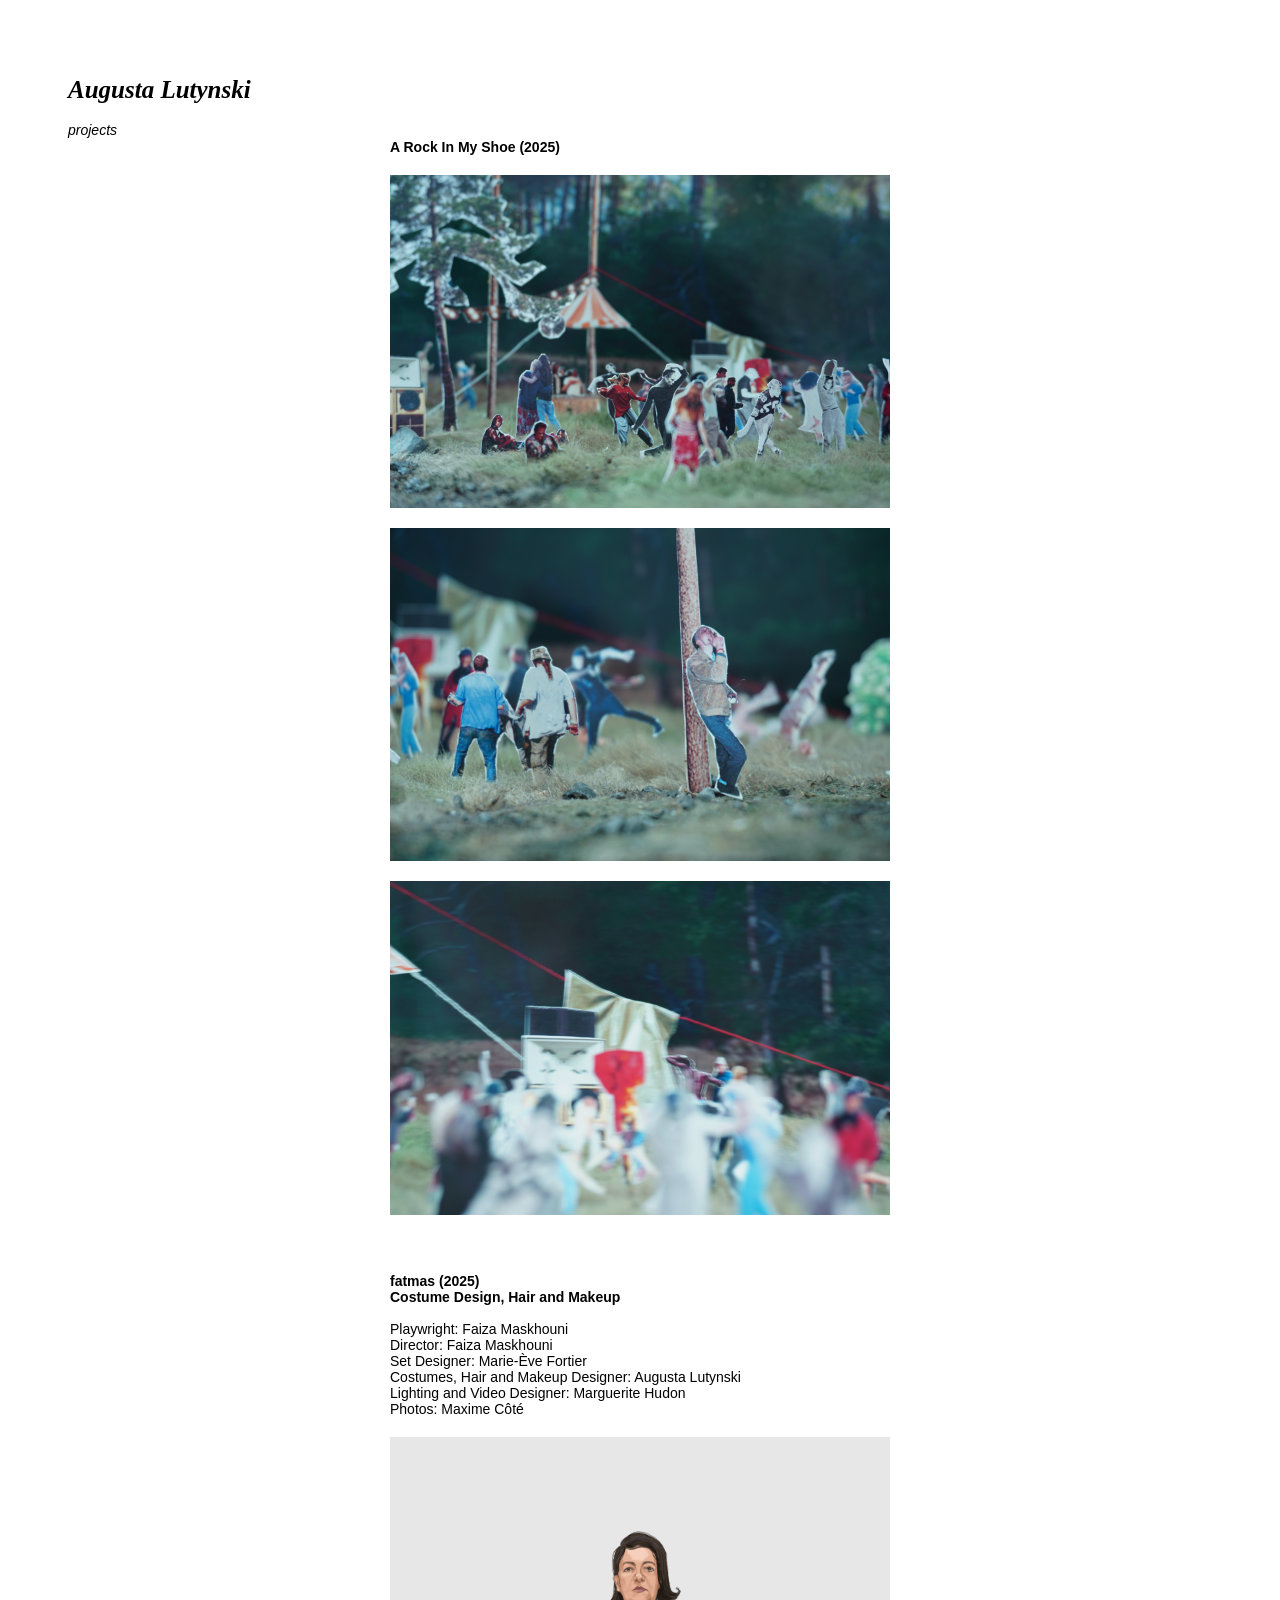
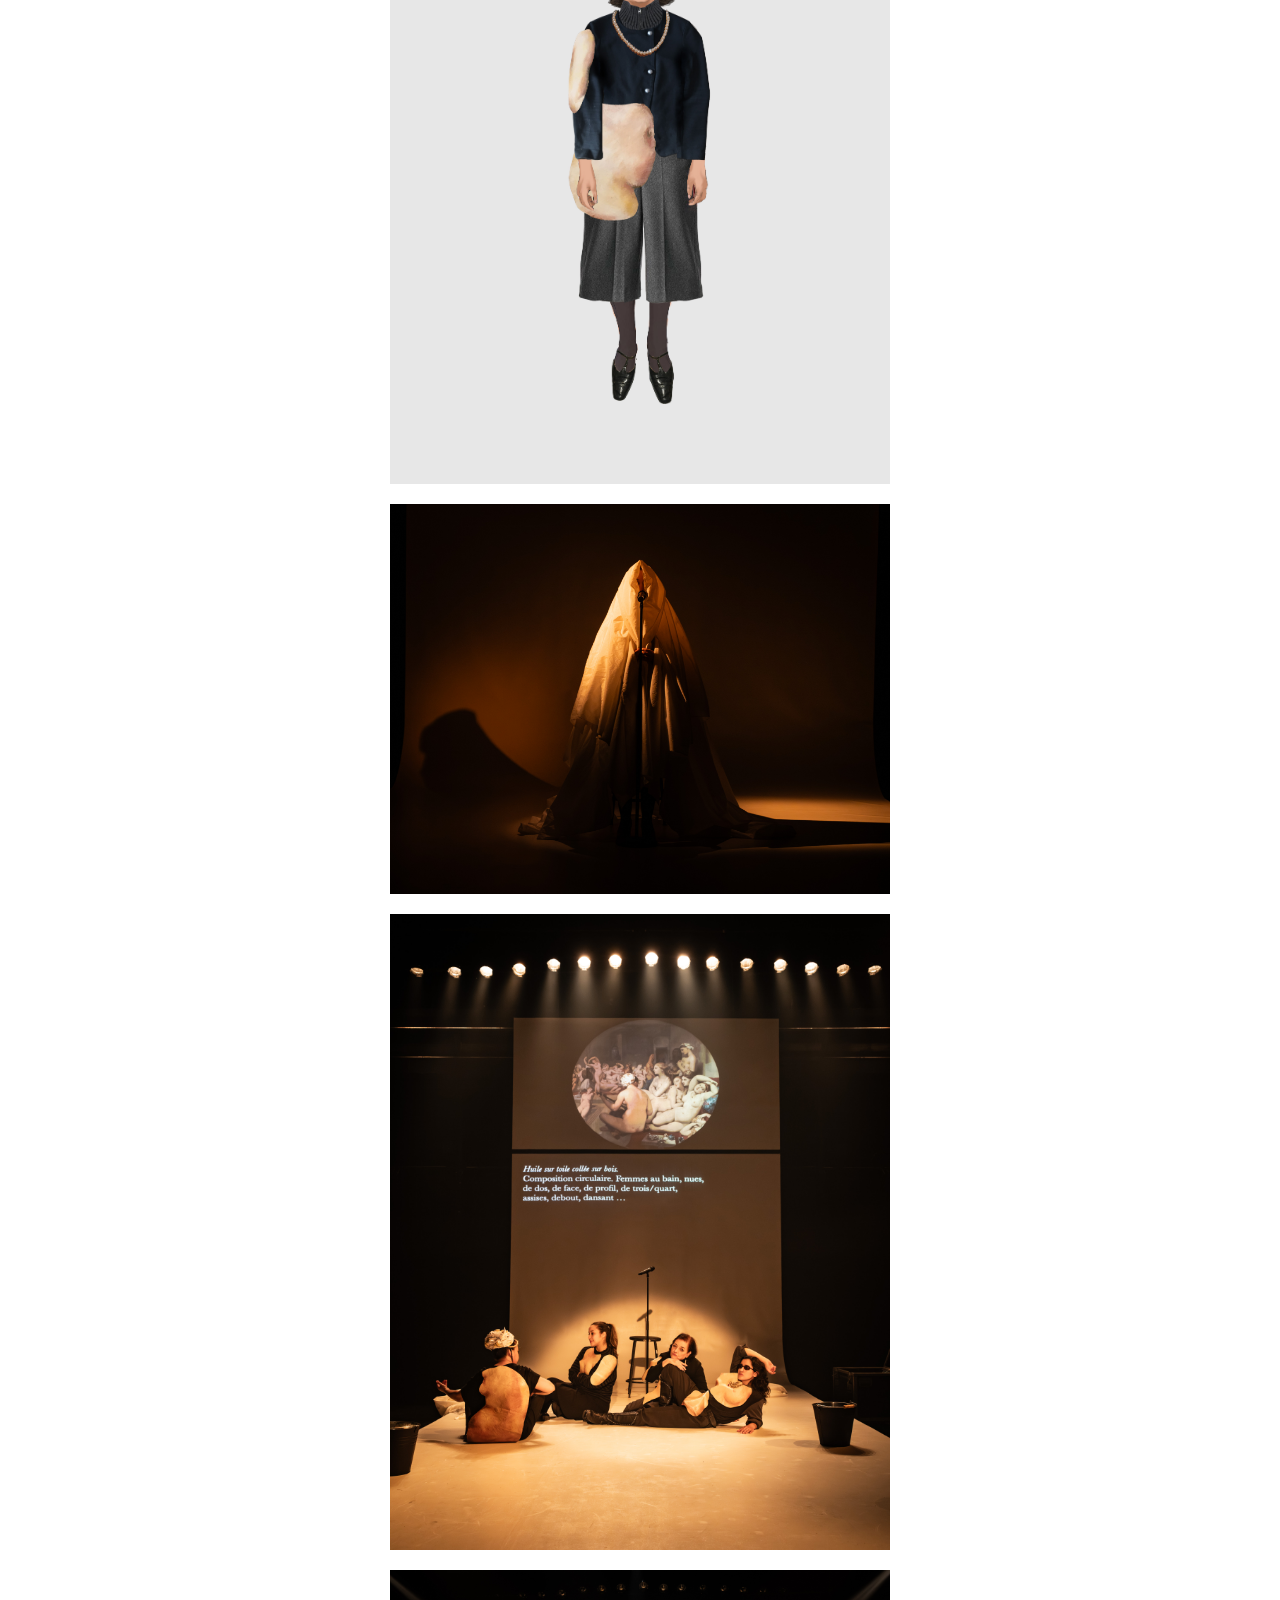
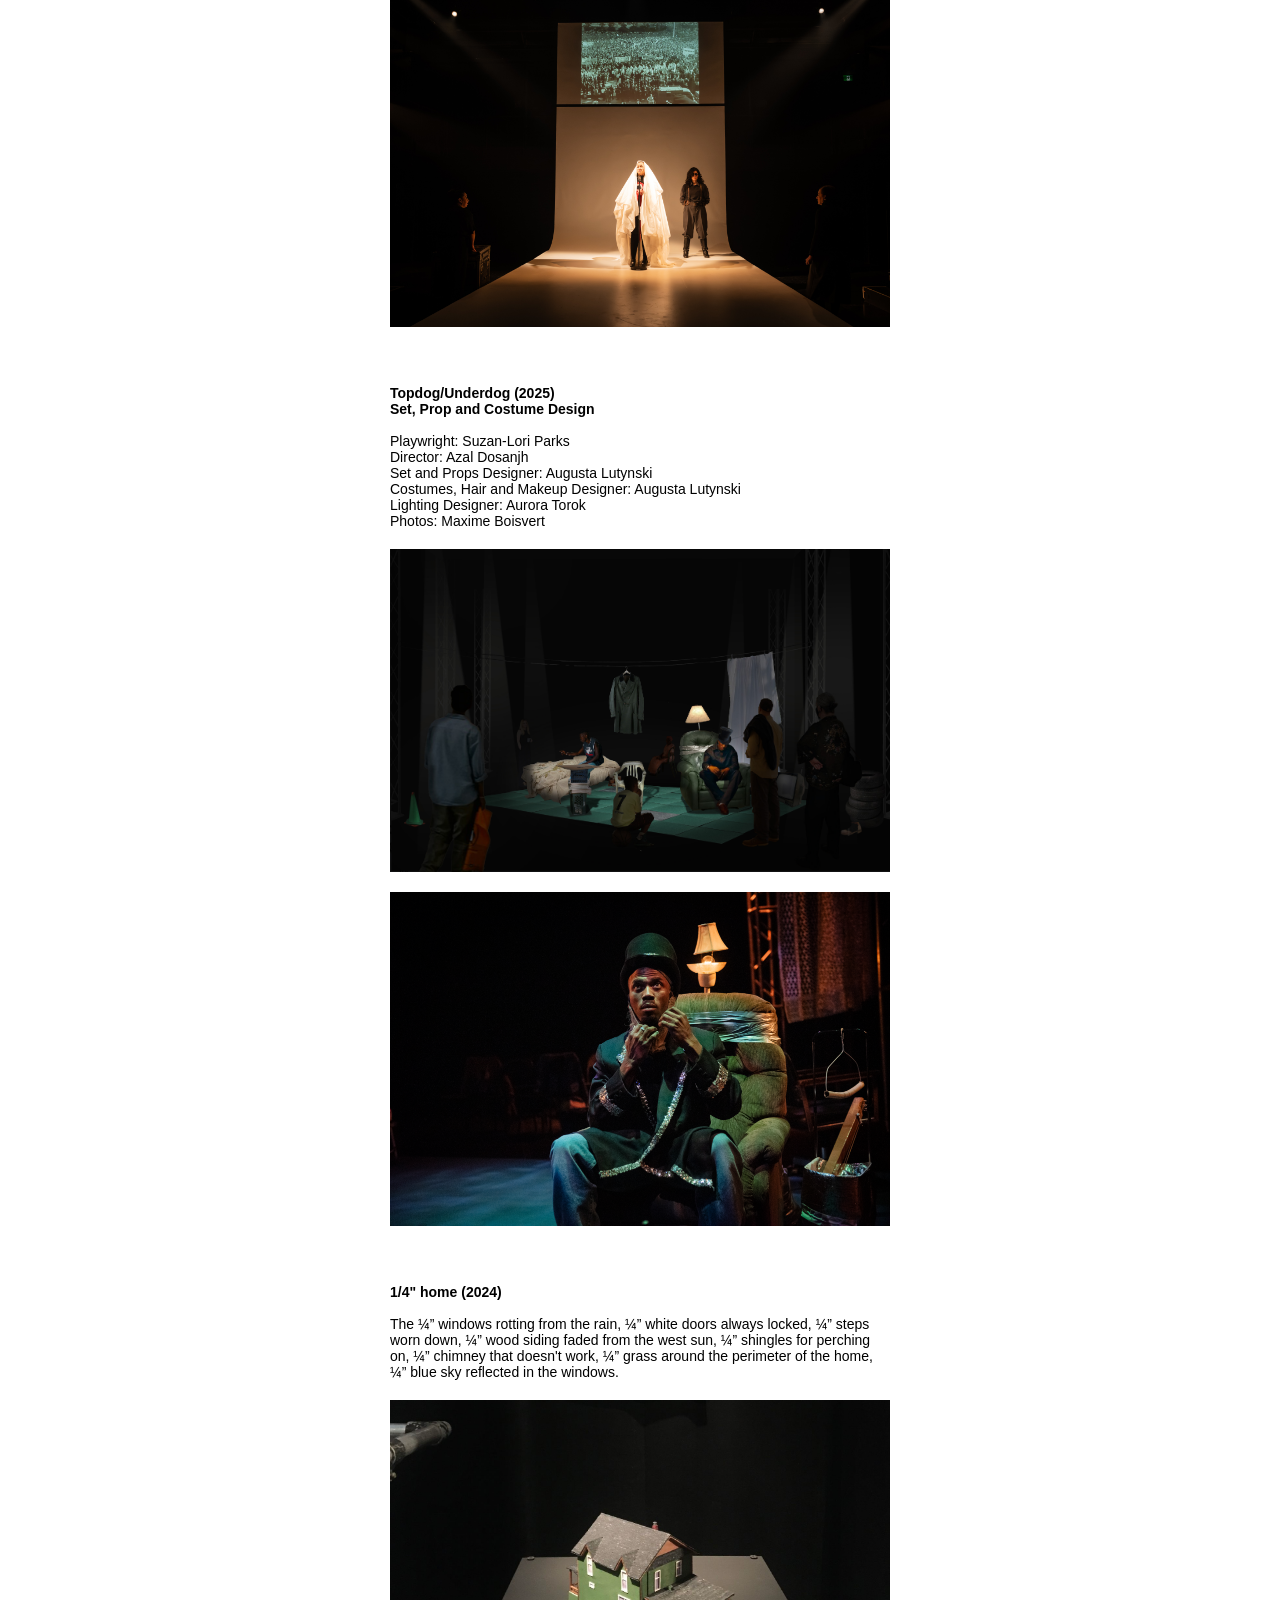
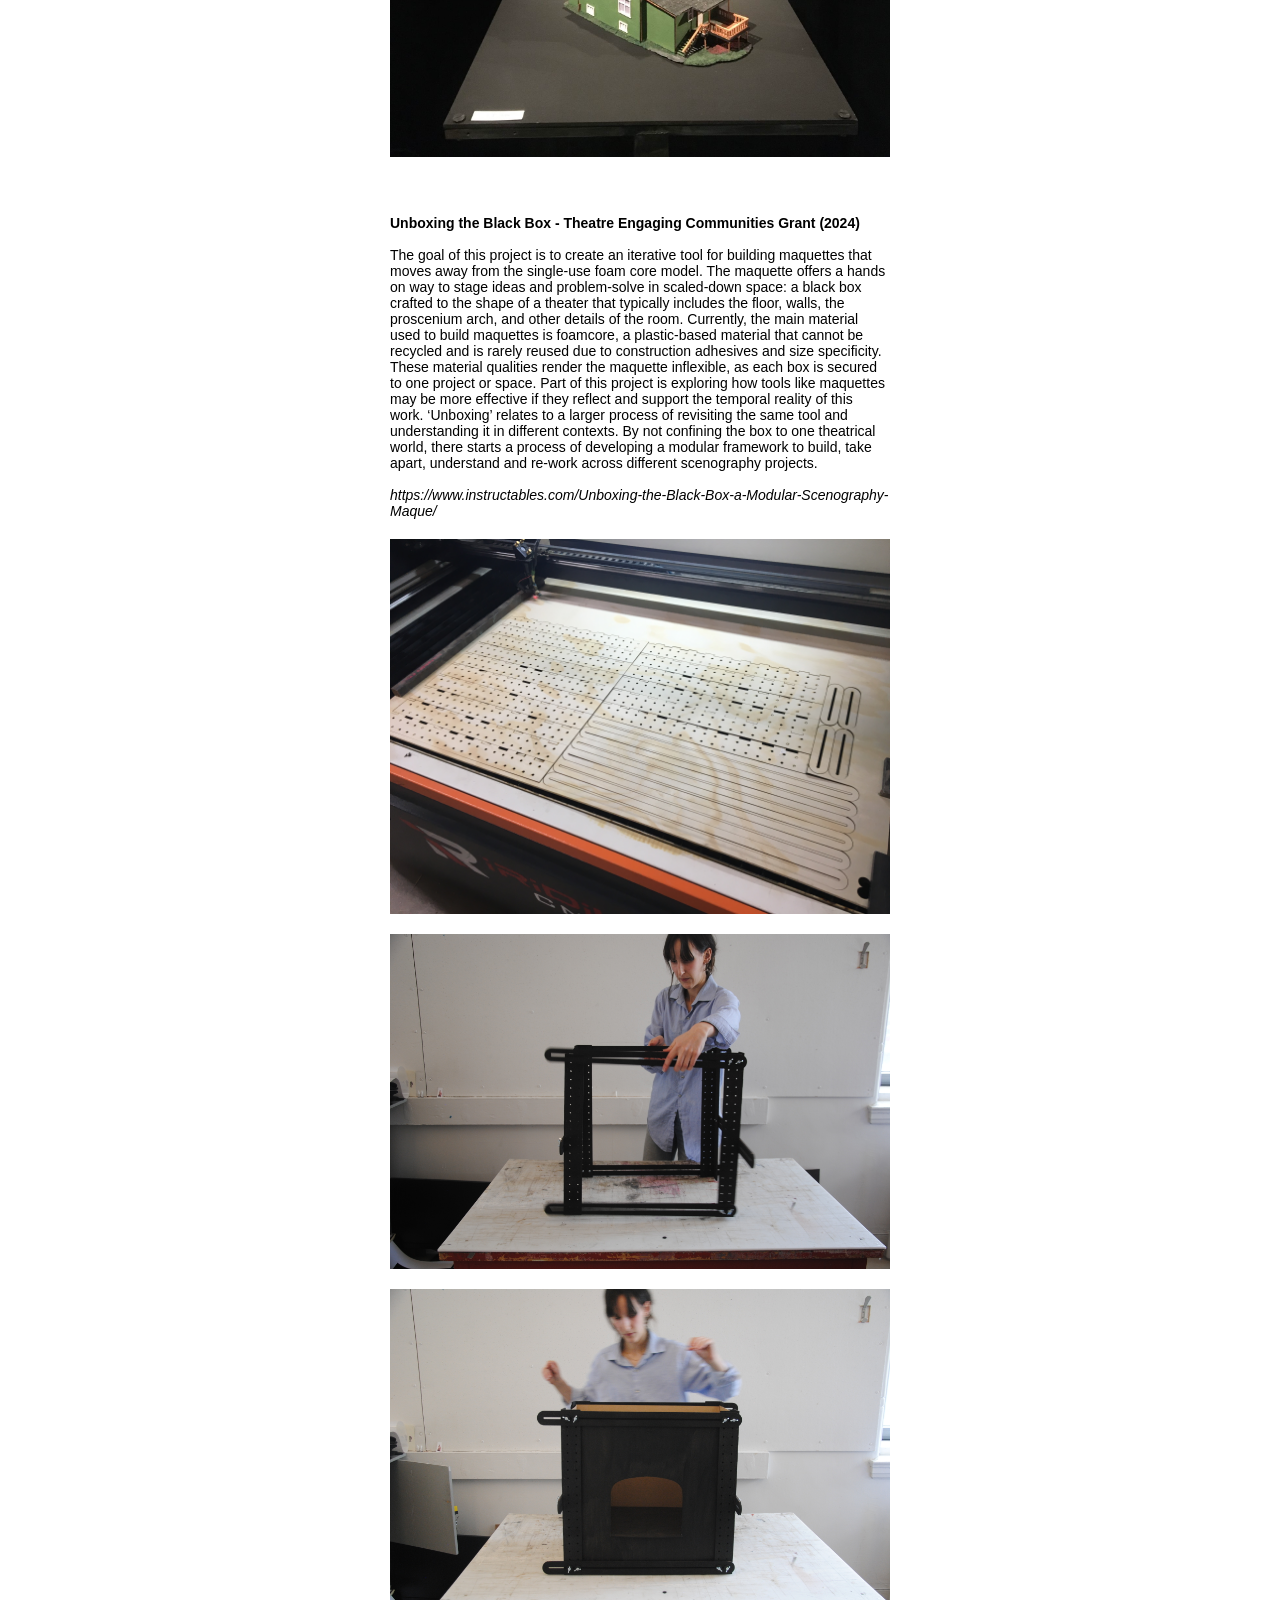
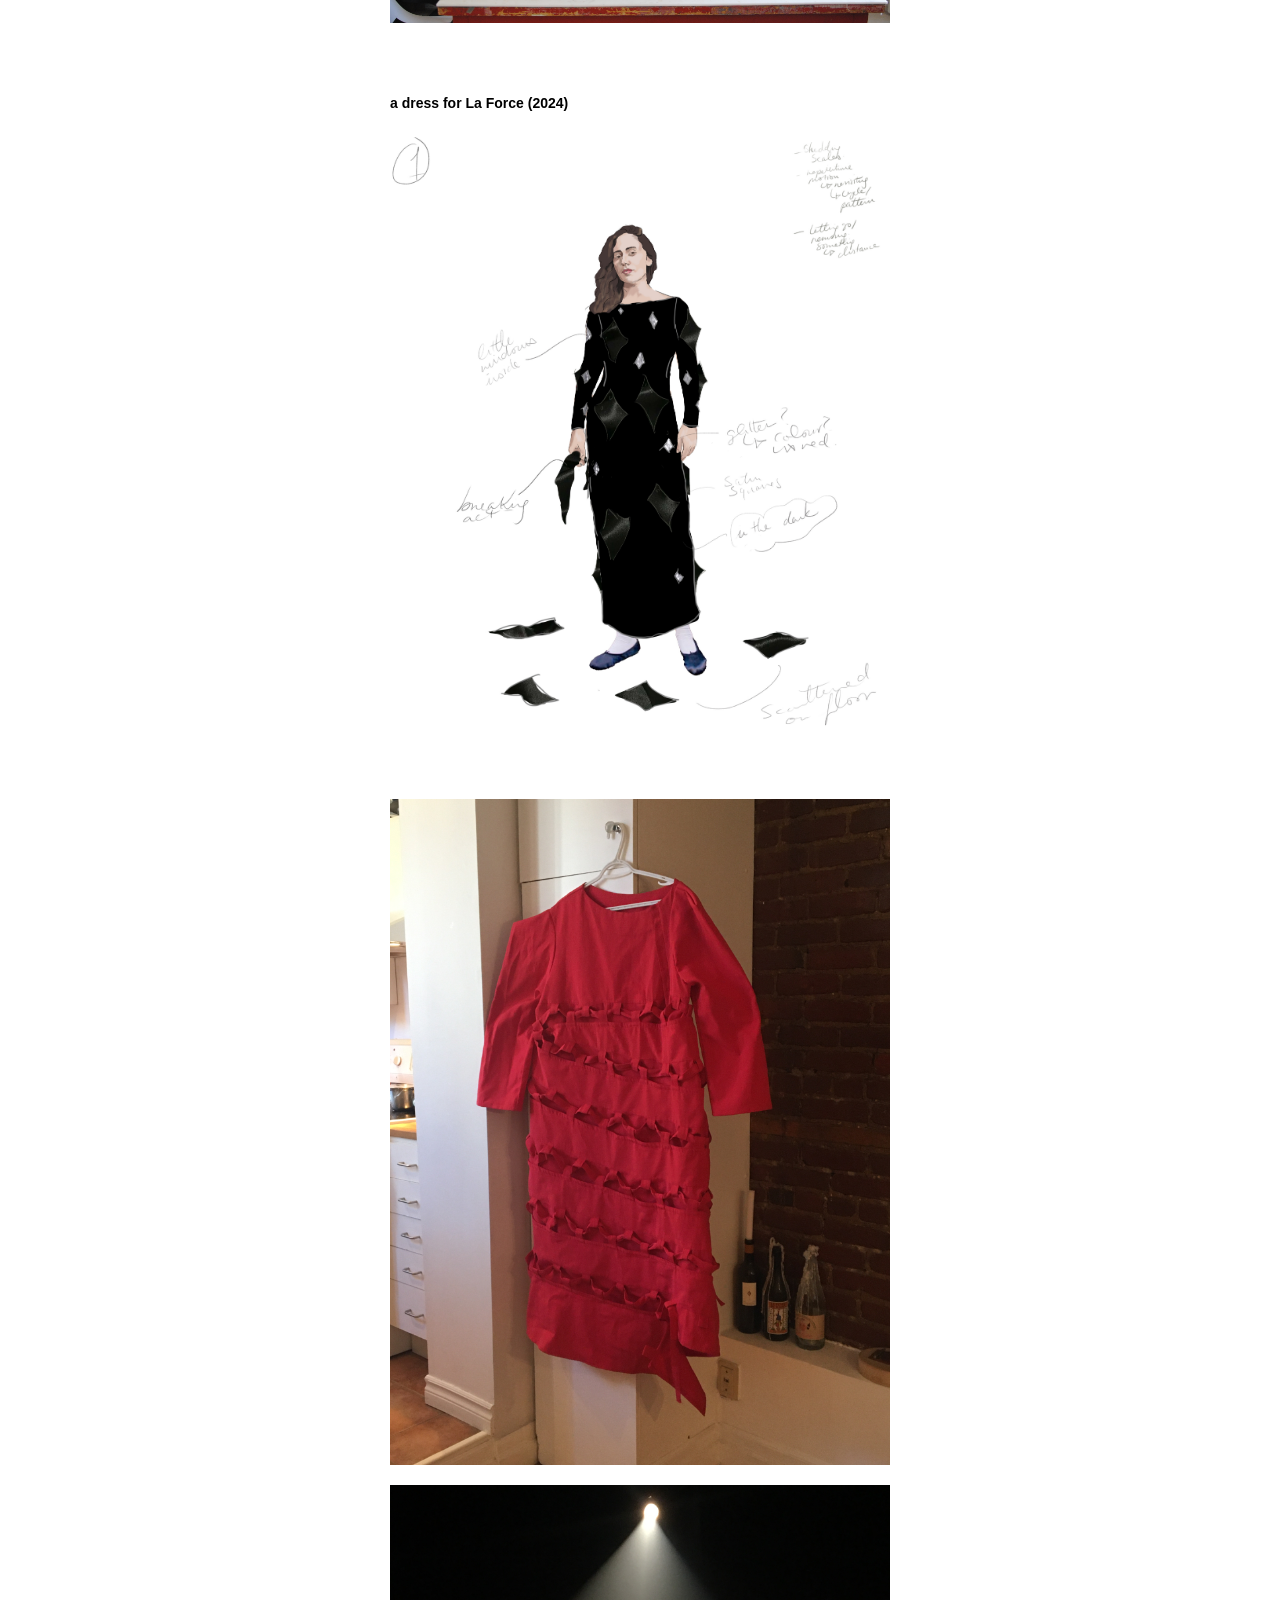
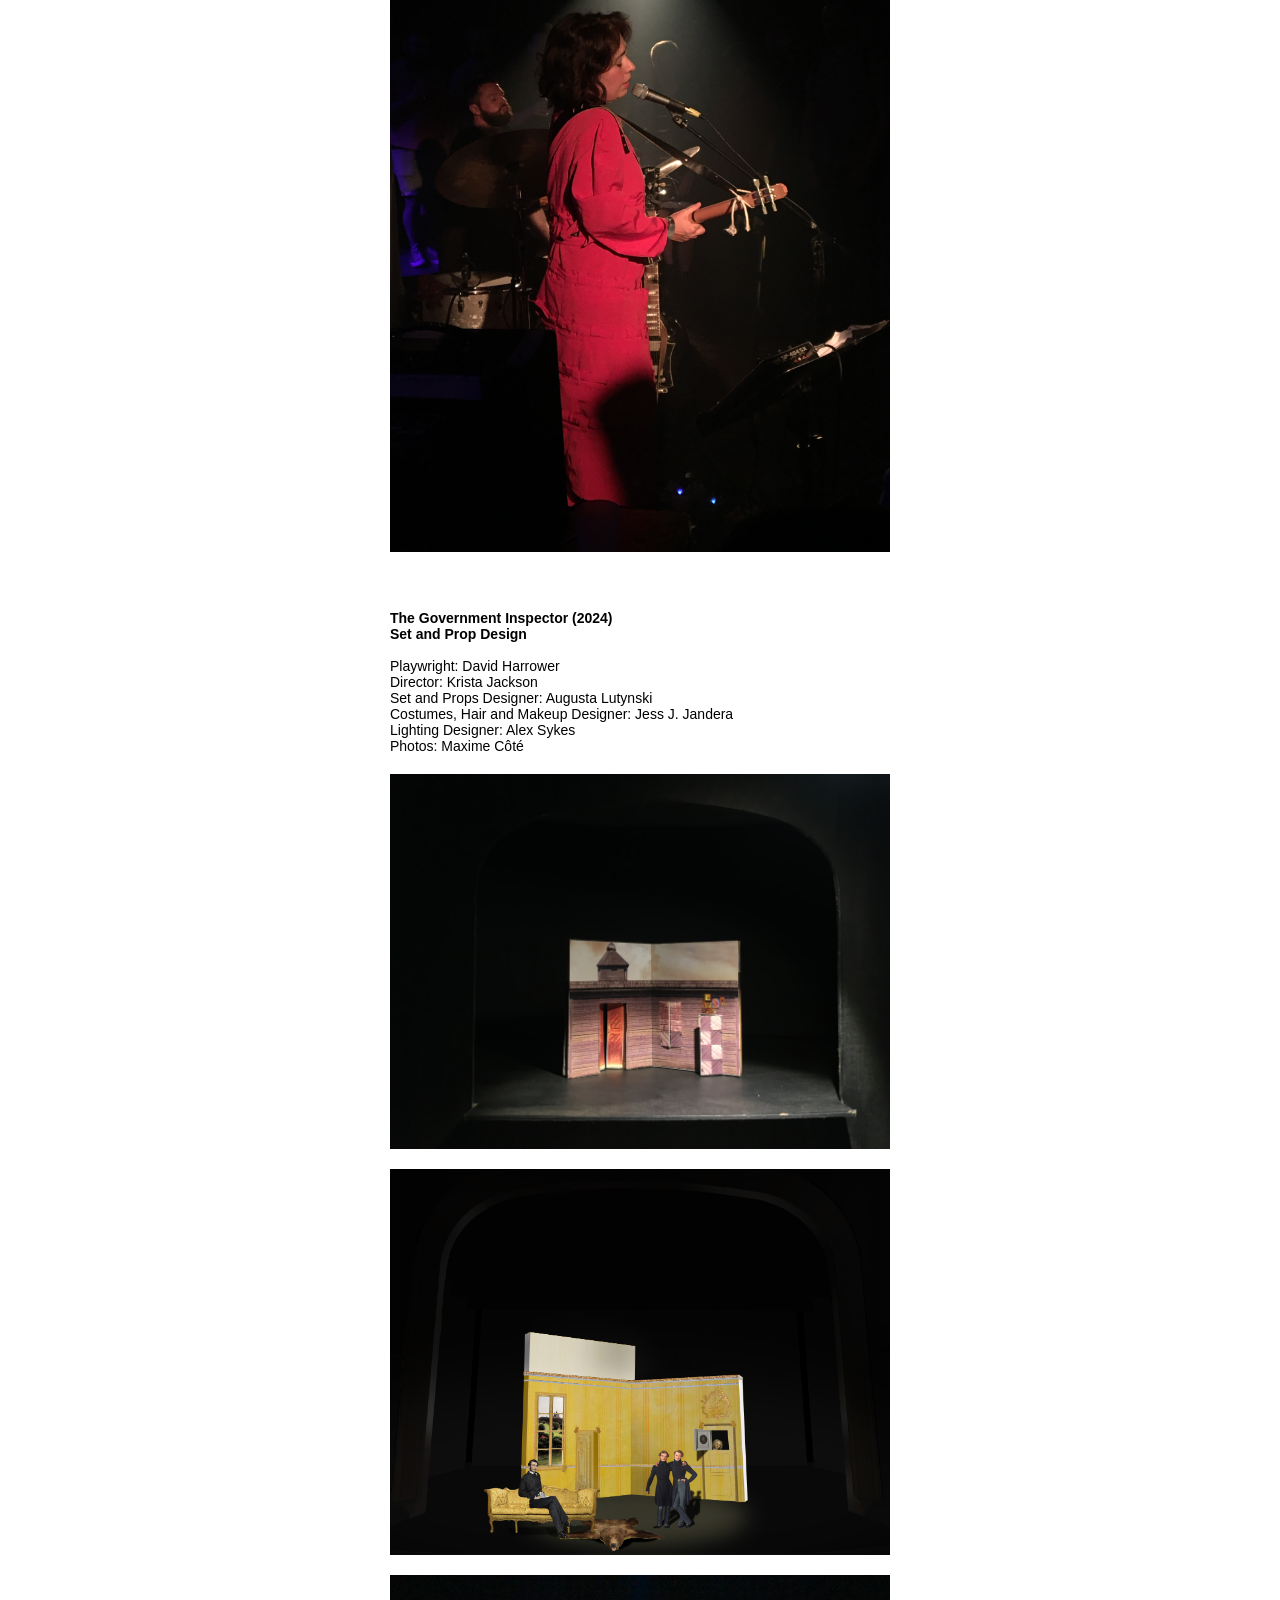
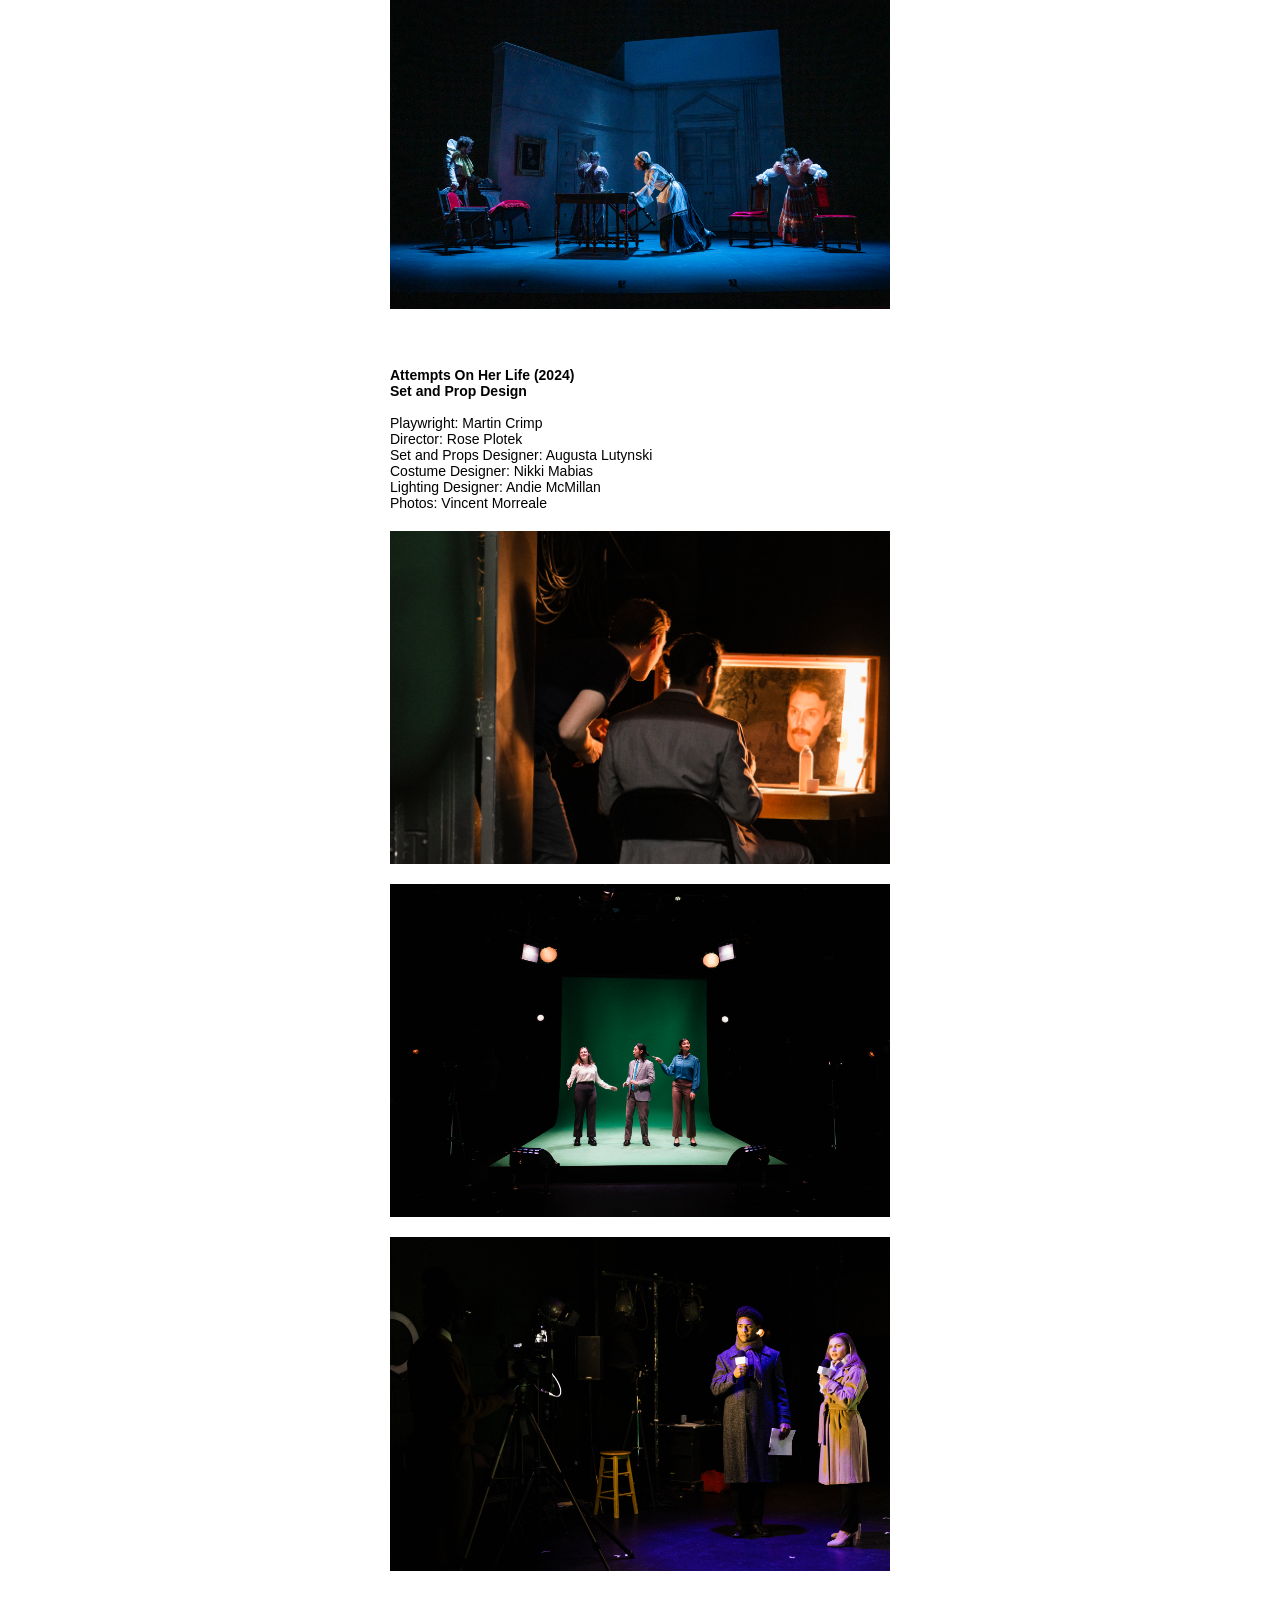
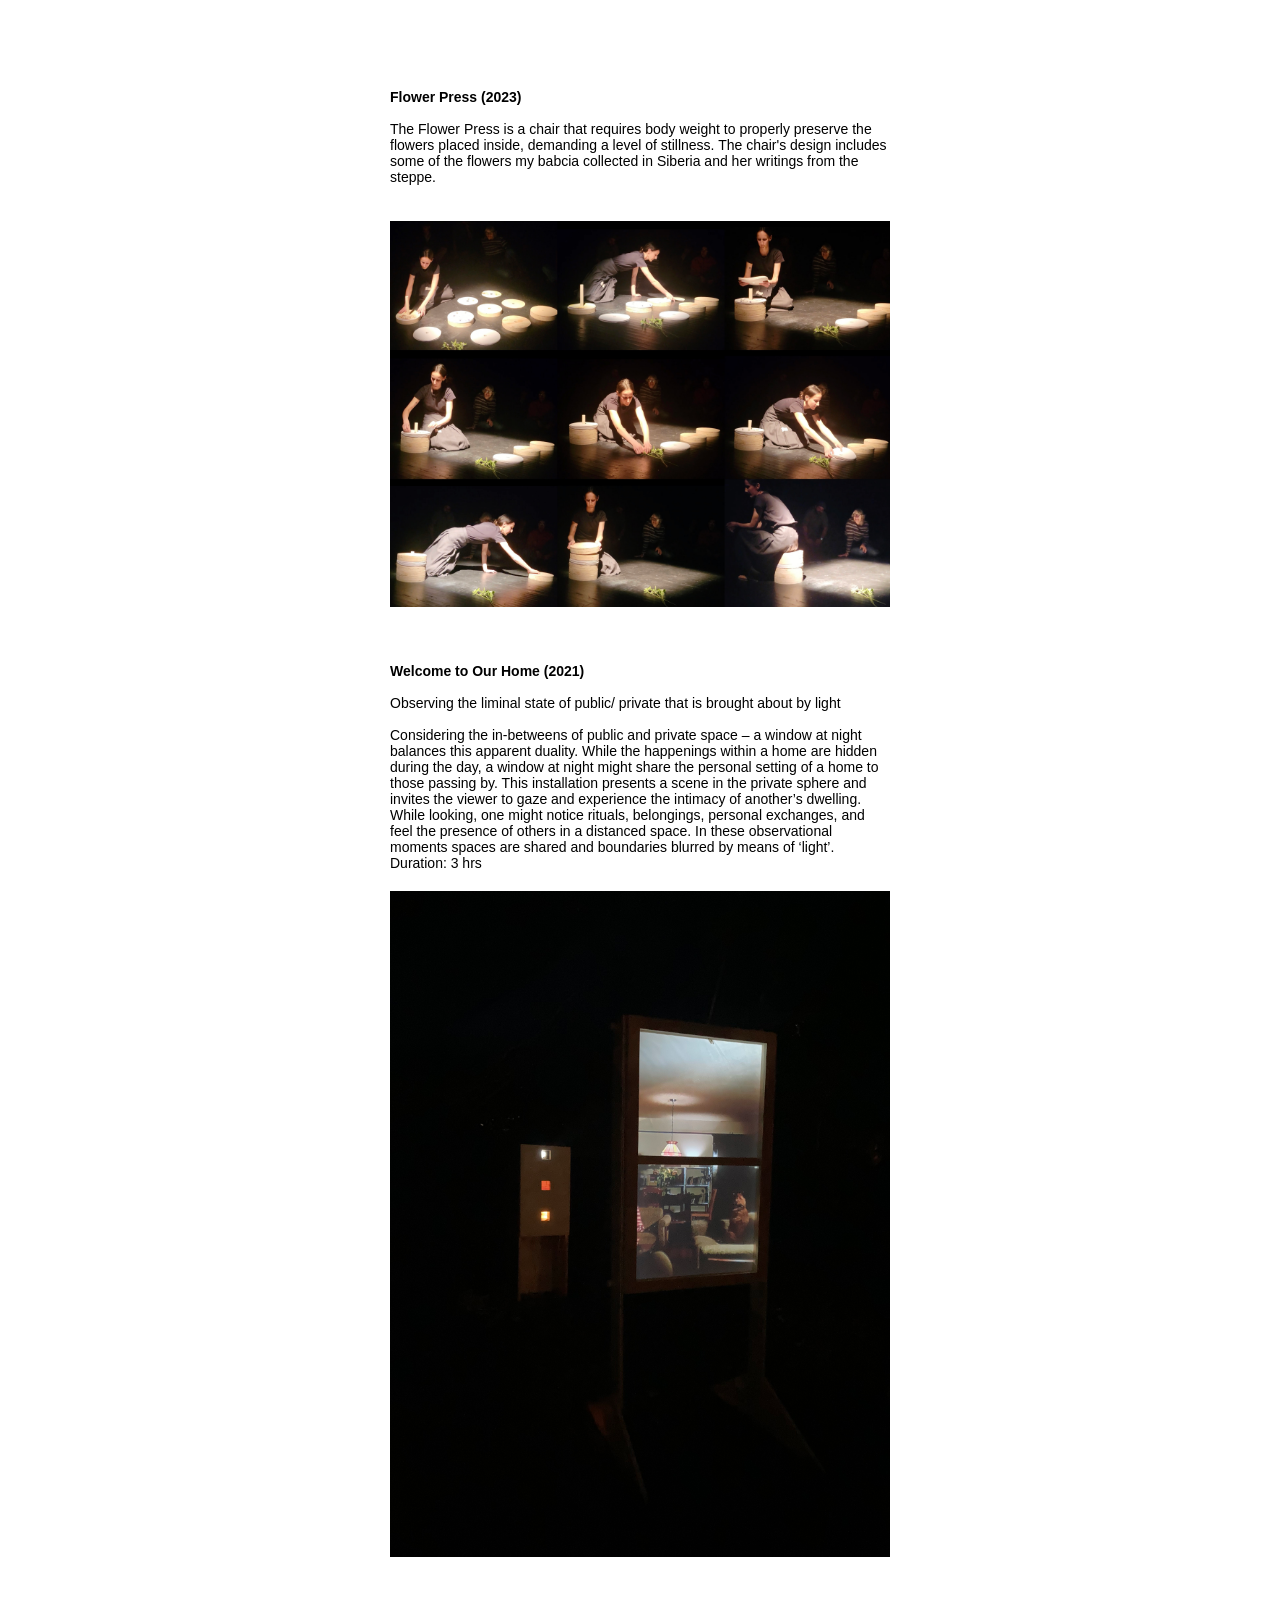
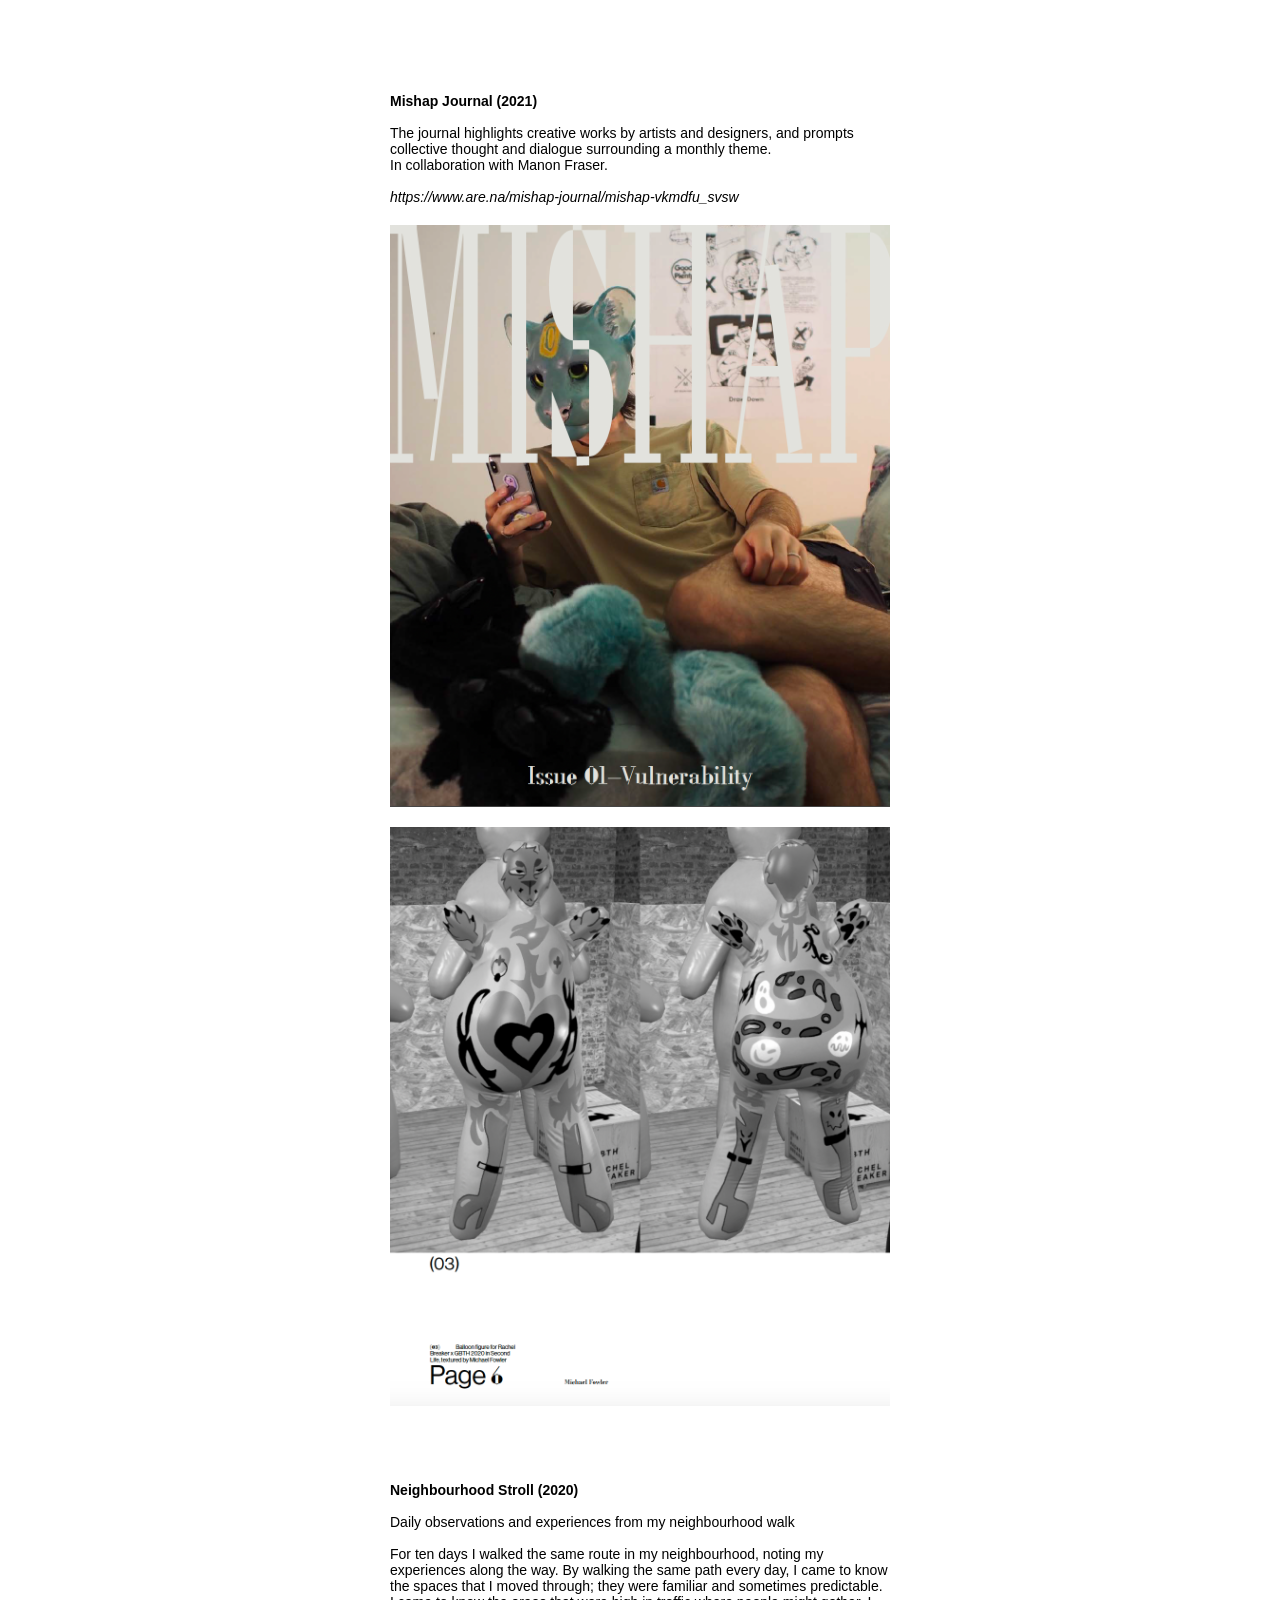
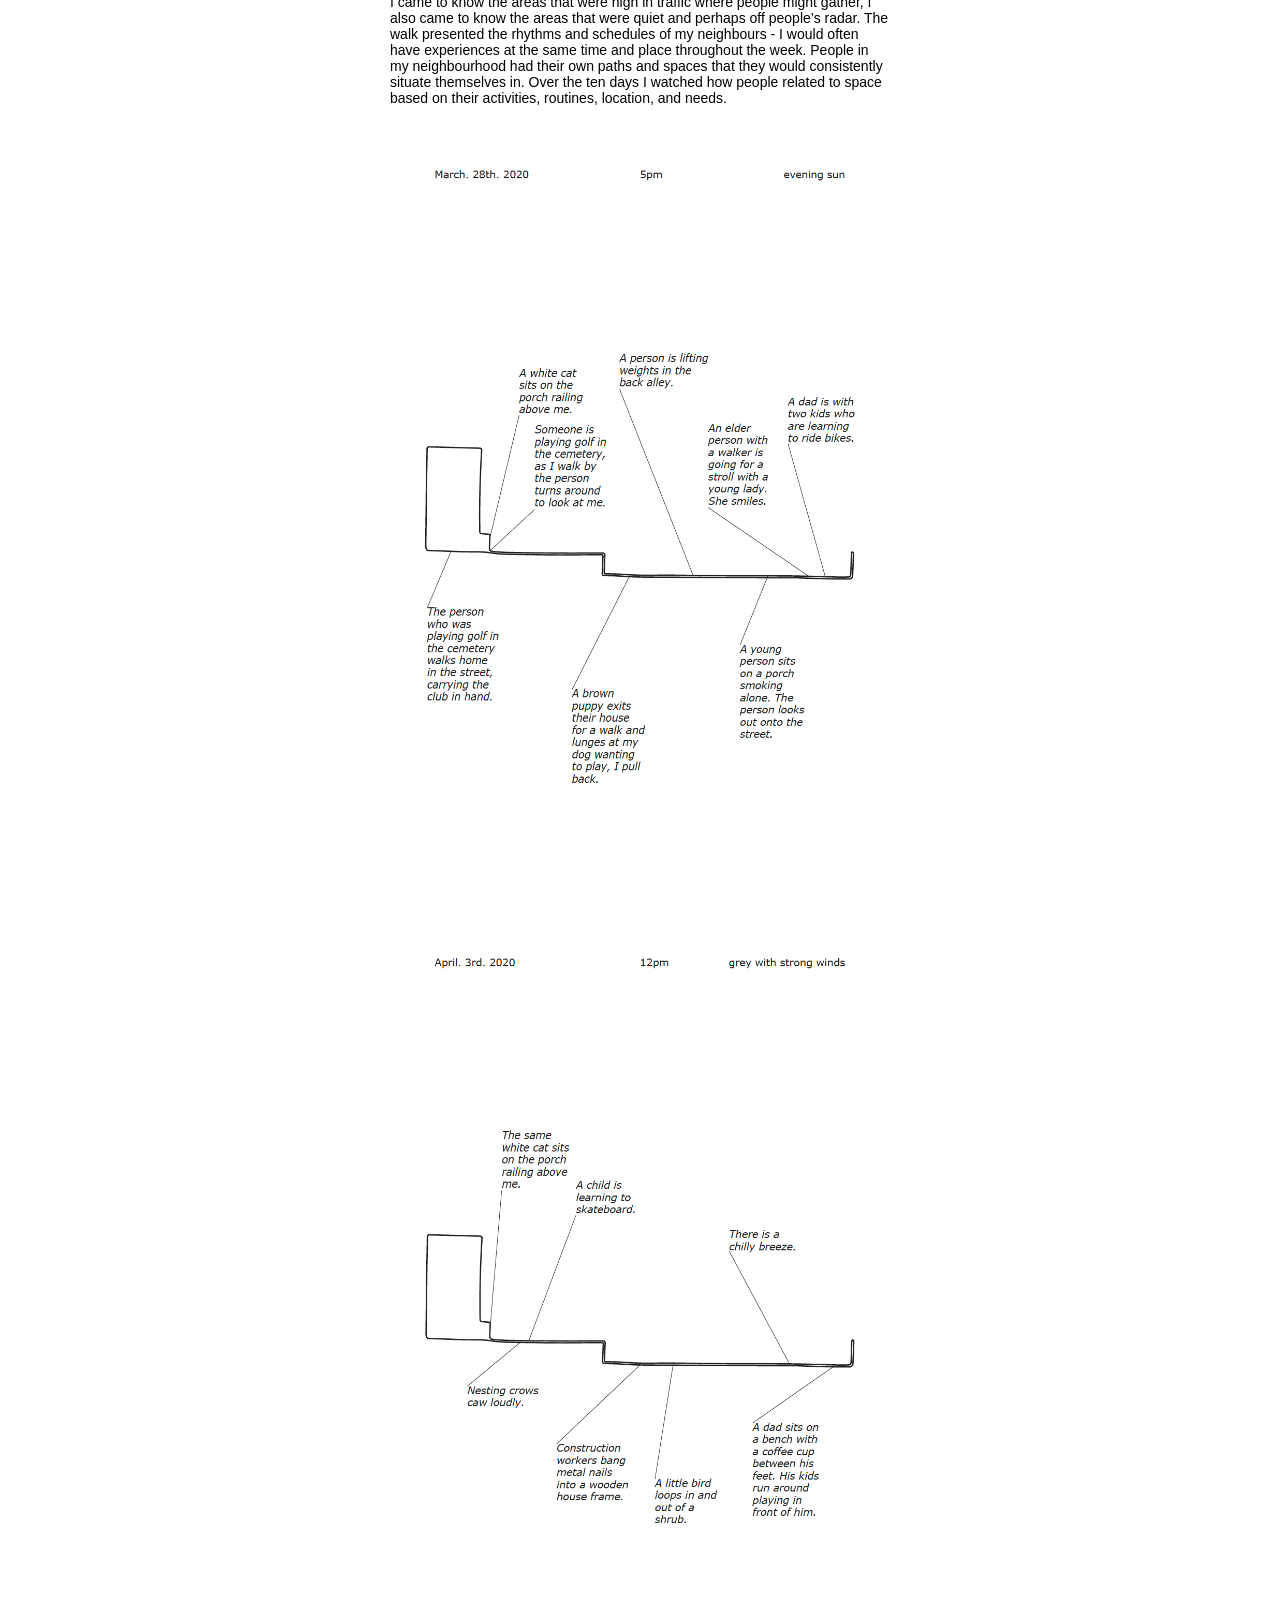
<file: projects.html>
<!DOCTYPE html>
<html lang="en">
  <head>
    <meta charset="utf-8" />
    <meta http-equiv="X-UA-Compatible" content="IE=edge" />
    <meta name="viewport" content="width=device-width, initial-scale=1" />

    <title>augusta!</title>

    <!-- import the webpage's stylesheet -->
    <link rel="stylesheet" href="style.css" />

    <!-- import the webpage's javascript file -->
    <script src="/script.js" defer></script>
  </head>
  <body>
    <div id="menu">
      <a href="index.html"> <h1>Augusta Lutynski</h1> </a>

       <a href="projects.html"> projects</a>
    <!--  <br />
      <br />
      <a href="clothing archive.html"> clothing archive</a>
      <br />
      <br />
      <a href="theatre.html"> theatre</a> -->
    </div>
  
 
    <p class="responsive">
      <strong>
        A Rock In My Shoe (2025) <br />
    </p>
 <img 
      <img class="responsive" 
       src="https://alutynski.github.io/website/images/GRmaquette.jpg" 
       alt="images/GRmaquette.jpg">
    <img 
      <img class="responsive" 
       src="https://alutynski.github.io/website/images/GRmaquette1.jpg" 
       alt="images/GRmaquette1.jpg">
    <img 
      <img class="responsive" 
       src="https://alutynski.github.io/website/images/GRmaquette2.jpg" 
       alt="images/GRmaquette2.jpg">

    <br />
  <p class="responsive">
      <strong>
        fatmas (2025)<br />
        Costume Design, Hair and Makeup 
      </strong>
      <br />
      <br />
      Playwright: Faiza Maskhouni <br />
      Director: Faiza Maskhouni <br />
      Set Designer: Marie-Ève ​​Fortier <br />
      Costumes, Hair and Makeup Designer: Augusta Lutynski <br />
      Lighting and Video Designer: Marguerite Hudon <br />
      Photos: Maxime Côté <br />
    </p>
   <img
      <img class="responsive" 
       src="https://alutynski.github.io/website/images/fatmas8.jpg" 
       alt="images/fatmas8.jpg">
      <img 
      <img class="responsive" 
       src="https://alutynski.github.io/website/images/Fatmas1.jpg" 
       alt="images/Fatmas1.jpg">
    <img
      <img class="responsive" 
       src="https://alutynski.github.io/website/images/fatmas9.jpg" 
       alt="images/fatmas9.jpg">
    <img
      <img class="responsive" 
       src="https://alutynski.github.io/website/images/Fatmas655.jpg" 
       alt="images/Fatmas655.jpg">
    
    <br />

     <p class="responsive">
      <strong>
        Topdog/Underdog (2025)<br />
        Set, Prop and Costume Design 
      </strong>
      <br />
      <br />
      Playwright: Suzan-Lori Parks <br />
      Director: Azal Dosanjh <br />
      Set and Props Designer: Augusta Lutynski <br />
      Costumes, Hair and Makeup Designer: Augusta Lutynski <br />
      Lighting Designer: Aurora Torok <br />
      Photos: Maxime Boisvert <br />
    </p>
    <img 
      <img class="responsive" 
       src="https://alutynski.github.io/website/images/TDUD3.jpg" 
       alt="images/TDUD3.jpg">
    <img
      <img class="responsive" 
       src="https://alutynski.github.io/website/images/TDUD.jpg" 
       alt="TDUD">
    <br />

    <p class="responsive">
      <strong>
        1/4" home (2024) <br />
         </strong>
       <br />
      The ¼” windows rotting from the rain, ¼” white doors always locked, ¼” steps worn down, 
      ¼” wood siding faded from the west sun, ¼” shingles for perching on, 
      ¼” chimney that doesn't work, ¼” grass around the perimeter of the home, 
      ¼” blue sky reflected in the windows. 
    </p>
 <img
      <img class="responsive" 
       src="https://alutynski.github.io/website/images/minisherbrooke.jpg" 
       alt="images/minisherbrooke.jpg">
   
   
    <br />

    <p class="responsive">
      <strong>
        Unboxing the Black Box - Theatre Engaging Communities Grant (2024)
      </strong>
      <br />
      <br />
      The goal of this project is to create an iterative tool for building
      maquettes that moves away from the single-use foam core model. The
      maquette offers a hands on way to stage ideas and problem-solve in
      scaled-down space: a black box crafted to the shape of a theater that
      typically includes the floor, walls, the proscenium arch, and other
      details of the room. Currently, the main material used to build maquettes
      is foamcore, a plastic-based material that cannot be recycled and is
      rarely reused due to construction adhesives and size specificity. These
      material qualities render the maquette inflexible, as each box is secured
      to one project or space. Part of this project is exploring how tools like
      maquettes may be more effective if they reflect and support the temporal
      reality of this work. ‘Unboxing’ relates to a larger process of revisiting
      the same tool and understanding it in different contexts. By not confining
      the box to one theatrical world, there starts a process of developing a
      modular framework to build, take apart, understand and re-work across
      different scenography projects.

      <br />
      <br />
      <a
        href="https://www.instructables.com/Unboxing-the-Black-Box-a-Modular-Scenography-Maque/"
        >https://www.instructables.com/Unboxing-the-Black-Box-a-Modular-Scenography-Maque/</a
      >
       <img
      <img class="responsive" 
       src="https://alutynski.github.io/website/images/BB3.JPG" 
       alt="images/BB3.JPG">
       <img
      <img class="responsive" 
       src="https://alutynski.github.io/website/images/BB1.JPG" 
       alt="images/BB1.JPG">
       <img
      <img class="responsive" 
       src="https://alutynski.github.io/website/images/BB2.JPG" 
       alt="images/BB2.JPG">
      <br />
      <br />
      
  <p class="responsive">
      <strong>
        a dress for La Force (2024) <br />
      </strong>
    </p>
     <img
      <img class="responsive" 
       src="https://alutynski.github.io/website/images/ArielEngle20241.jpg" 
       alt="images/ArielEngle20241.jpg">
    <img
      <img class="responsive" 
       src="https://alutynski.github.io/website/images/laforce1.JPG" 
       alt="images/laforce1.JPG">
       <img
      <img class="responsive" 
       src="https://alutynski.github.io/website/images/laforce2.JPG" 
       alt="images/laforce2.JPG">
    <br />
    
       <p class="responsive">
      <strong>
        The Government Inspector (2024) <br />
        Set and Prop Design
      </strong>
      <br />
      <br />
      Playwright: David Harrower <br />
      Director: Krista Jackson <br />
      Set and Props Designer: Augusta Lutynski <br />
      Costumes, Hair and Makeup Designer: Jess J. Jandera <br />
      Lighting Designer: Alex Sykes <br />
      Photos: Maxime Côté <br />
    </p>
        <img
      <img class="responsive" 
       src="https://alutynski.github.io/website/images/GImaquete1.JPG" 
       alt="images/GImaquete1.JPG">
       <img
      <img class="responsive" 
       src="https://alutynski.github.io/website/images/GOVIset2.jpg" 
       alt="images/GOVIset2.jpg">
          <img
      <img class="responsive" 
       src="https://alutynski.github.io/website/images/GOVIset3.jpg" 
       alt="images/GOVIset3.jpg">

    <br />
    
    <p class="responsive">
      <strong>
        Attempts On Her Life (2024) <br />
        Set and Prop Design 
      </strong>
      <br />
      <br />
      Playwright: Martin Crimp<br />
      Director: Rose Plotek <br />
      Set and Props Designer: Augusta Lutynski <br />
      Costume Designer: Nikki Mabias <br />
     Lighting Designer: Andie McMillan <br />
      Photos: Vincent Morreale <br />
    </p>

       <img
      <img class="responsive" 
       src="https://alutynski.github.io/website/images/attempts1.jpg" 
       alt="images/attempts1.jpg">
      <img
      <img class="responsive" 
       src="https://alutynski.github.io/website/images/attempts3.jpg" 
       alt="images/attempts3.jpg">
       <img
      <img class="responsive" 
       src="https://alutynski.github.io/website/images/attempts5.jpg" 
       alt="images/attempts5.jpg">
    <br />
    </p>
  

    <p class="responsive">
      <strong> Flower Press (2023) </strong>
      <br />
      <br />
      The Flower Press is a chair that requires body weight to properly preserve the flowers placed inside, demanding a level of stillness. The chair's design 
      includes some of the flowers my babcia collected in Siberia and her writings from the steppe.  <br />
      <br />
      
 <img
      <img class="responsive" 
       src="https://alutynski.github.io/website/images/babciachair.jpg" 
       alt="images/babciachair.jpg">
      
      <br />
    
    </p>

    <p class="responsive">
      <strong>
        Welcome to Our Home (2021) 
      </strong>
      <br />
      <br />
      Observing the liminal state of public/ private that is brought about by
      light
      <br />
      <br />
      Considering the in-betweens of public and private space – a window at
      night balances this apparent duality. While the happenings within a home
      are hidden during the day, a window at night might share the personal
      setting of a home to those passing by. This installation presents a scene
      in the private sphere and invites the viewer to gaze and experience the
      intimacy of another’s dwelling. While looking, one might notice rituals,
      belongings, personal exchanges, and feel the presence of others in a
      distanced space. In these observational moments spaces are shared and
      boundaries blurred by means of ‘light’.
      <br />
      Duration: 3 hrs
    </p>
    <img
      <img class="responsive" 
       src="https://alutynski.github.io/website/images/wtoh1.JPG" 
       alt="images/wtoh1.JPG">
      <br />
      <br />
    </p>
    
  
    <p class="responsive">
      <strong> Mishap Journal (2021)</strong>
      <br />
      <br />
      The journal highlights creative works by artists and
      designers, and prompts collective thought and dialogue surrounding a
      monthly theme.
      <br />
      In collaboration with Manon Fraser.

      <br />
      <br />
      <a href="https://www.are.na/mishap-journal/mishap-vkmdfu_svsw">
        https://www.are.na/mishap-journal/mishap-vkmdfu_svsw</a
      >
    </p>
<img
      <img class="responsive" 
       src="https://alutynski.github.io/website/images/mishap1.jpg" 
       alt="images/mishap1.jpg">
       <img
      <img class="responsive" 
       src="https://alutynski.github.io/website/images/mishap2.jpg" 
       alt="images/mishap2.jpg">
    
    <br />
    <br />

    <p class="responsive">
      <strong> Neighbourhood Stroll (2020) </strong>
      <br />
      <br />
      Daily observations and experiences from my neighbourhood walk
      <br />
      <br />
      For ten days I walked the same route in my neighbourhood, noting my
      experiences along the way. By walking the same path every day, I came to
      know the spaces that I moved through; they were familiar and sometimes
      predictable. I came to know the areas that were high in traffic where
      people might gather, I also came to know the areas that were quiet and
      perhaps off people’s radar. The walk presented the rhythms and schedules
      of my neighbours - I would often have experiences at the same time and
      place throughout the week. People in my neighbourhood had their own paths
      and spaces that they would consistently situate themselves in. Over the
      ten days I watched how people related to space based on their activities,
      routines, location, and needs.
    </p>
 <img
      <img class="responsive" 
       src="https://alutynski.github.io/website/images/ns1.jpg" 
       alt="images/ns1.jpg">
       <img
      <img class="responsive" 
       src="https://alutynski.github.io/website/images/ns2.jpg" 
       alt="images/ns2.jpg">
    
    <br />
    <br />

  
    <p class="responsive">
      <strong> A Place For Presence (2020)  </strong>
      <br />
      <br />
     This project explores the temporality of place. 
    </p>
     <img
      <img class="responsive" 
       src="https://alutynski.github.io/website/images/GP1.jpg" 
       alt="images/GP1.jpg">
       <img
      <img class="responsive" 
       src="https://alutynski.github.io/website/images/GP2.jpg" 
       alt="images/GP2.jpg">
       <img
      <img class="responsive" 
       src="https://alutynski.github.io/website/images/GP5.jpg" 
       alt="images/GP5.jpg">
       <img
      <img class="responsive" 
       src="https://alutynski.github.io/website/images/GP4.jpg" 
       alt="images/GP4.jpg">
      
    <br />
    <br />

    <p class="responsive">
      <strong> Spatial Prompts (2020) </strong>
    </p>
   <img
      <img class="responsive" 
       src="https://alutynski.github.io/website/images/ap1.jpg" 
       alt="images/ap1.jpg">
  
    <br />
    <br />

    <p class="responsive">
      <strong> Food Design (2020) </strong>
    </p>
 <img
      <img class="responsive" 
       src="https://alutynski.github.io/website/images/bowls1.jpg" 
       alt="images/bowls1.jpg">
  
    <br />
    <br />
  

    <p class="responsive">
      <strong> Mending Public Space - Ian Gillespie President’s Discretionary Fund (2019) </strong>
      <br />
      <br />
      In this project, both physical and social aspects of ‘mending’ were
      considered within public space through a series of community workshops and
      public interventions. These included hanging laundry in the park, mending
      fences by weaving in broken sections, 'Messages for Our Neighbours' a sign
      making workshop, and mowing pedestrian pathways alongside bike routes.
      These workshops and interventions considered the unique social and
      physical needs in a public sphere, addressing how public space might be
      mended to better suit a community’s needs. I was curious to explore how
      people take stewardship of space, and how local needs and desires shape a
      collective sense of place.
    </p>
 <img
      <img class="responsive" 
       src="https://alutynski.github.io/website/images/MPS2.jpg" 
       alt="images/MPS2.jpg">
       <img
      <img class="responsive" 
       src="https://alutynski.github.io/website/images/MPS1.jpg" 
       alt="images/MPS1.jpg">
    <img
      <img class="responsive" 
       src="https://alutynski.github.io/website/images/MPS4.jpg" 
       alt="images/MPS4.jpg">
   

     <br />
    <br />

    <p class="responsive">
      <strong> Unworthy Objects - ECUAD Ecological Design Award (2018) </strong>
      <br />
      <br />
      "What makes an object valuable? What makes one thing worthy of repair
      while others are discarded? Can a disposable object evolve into something
      more worthy? "These are questions that student Augusta Lutynski explores
      in her project Unworthy Objects. Augusta conducted research that evolved
      into a series of projects focusing on engaging and educating people in the
      practice of mending objects deemed “unworthy”. Unworthy Objects is
      comprised of object-mending tutorials in the form of videos, step-by-step
      "Instructables" and kits, to challenge the unworthiness of
      disposable objects.
      <br />
      <br />
      <a href="https://www.instructables.com/How-to-Mend-a-Pencil"
        >https:www.instructables.com/How-to-Mend-a-Pencil</a
      >
      <br />
      <a href="https://www.ecuad.ca/news/2018/unworthy-objects"
        >https://www.ecuad.ca/news/2018/unworthy-objects</a
      >
    </p>
 <img
      <img class="responsive" 
       src="https://alutynski.github.io/website/images/mending1.jpg" 
       alt="images/mending1.jpg">
       <img
      <img class="responsive" 
       src="https://alutynski.github.io/website/images/mending2.jpg" 
       alt="images/mending2.jpg">
    <img
      <img class="responsive" 
       src="https://alutynski.github.io/website/images/mending3.jpg" 
       alt="images/mending3.jpg">
   
   <br />
    <br />
    
      <p class="responsive">a dress for Cora (2018)</p>
     <img
      <img class="responsive" 
       src="https://alutynski.github.io/website/images/cdress3.jpg" 
       alt="images/cdress3.jpg">
    <img
      <img class="responsive" 
       src="https://alutynski.github.io/website/images/cdress4.jpg" 
       alt="images/cdress4.jpg">
   
       
    <br />
  <br />

    <p class="responsive">Shoemaking (2017)</p>
      <img
      <img class="responsive" 
       src="https://alutynski.github.io/website/images/walk1.jpg" 
       alt="images/walk1.jpg">
   
       <br />
  <br />

    <p class="responsive">Shoemaking (2015)</p>
      <img
      <img class="responsive" 
       src="https://alutynski.github.io/website/images/shoemaking2015.jpg" 
       alt="images/shoemaking2015.jpg">
    <br />

    
  </body>
</html>
</file>
<file: style.css>
/* Custom font import */
@font-face {
  font-family: "Ogg";
  src: url("https://cdn.glitch.global/0fe9d9d6-9ca6-4ae6-bdcf-bf0ecdce5475/Ogg-RegularItalic.ttf?v=1681052031194");
}

/* Body styling */
body {
  margin: 3em;
}

/* Container for centered layout */
.container {
  width: 600px;
  margin: 0 auto;
  background-color: yellow;
}

/* Content wrapper */
div#content {
  margin: 3em;
}

/* Top menu */
div#menu {
  width: 100%;
  margin: 25px 20px 0 20px;
  position: relative;
  float: left;
}

/* Headings */
h1 {
  font-family: "Ogg", serif;
  font-style: italic;
  color: black;
  font-size: 25px;
  margin-top: 3px;
}

/* Paragraphs */
p {
  font-family: Helvetica, sans-serif;
  font-weight: normal;
  color: black;
  margin: 80px 20px 0 20px;
  font-size: 14px;
}

/* Images */
img,
video {
  max-width: 300px;
  margin: 20px auto;
  display: block;
}

/* Responsive image class */
.responsive {
  max-width: 500px;
  width: auto;
  height: auto;
  display: block;
  margin: 20px auto;
}

/* Centered picture container */
.centrepic {
  position: relative;
  text-align: center;
}

/* Links */
a {
  font-family: Helvetica, sans-serif;
  font-style: italic;
  color: black;
  font-size: 14px;
  text-decoration: none;
}

/* Top right banner */
.topright {
  position: absolute;
  right: 50px;
  top: 35px;
  width: 7%;
  height: auto;
  background: url(TRbanner.gif) no-repeat;
  text-indent: -999em; /* hides text */
}

/* Image/video description text */
div.desc {
  padding: 20px;
  text-align: center;
  font-family: "Arial", sans-serif;
}

/* MEDIA QUERIES */
@media screen and (max-width: 1000px) {
  div#menu {
    margin: 25px 20px 20px 20px;
  }

  .responsive {
    max-width: 300px;
    width: 100%;
    min-width: 300px;
    height: auto;
    margin: 20px auto;
    display: block;
  }

  h1 {
    font-size: 15px;
  }

  body {
    background-color: white;
  }

  img {
    width: 300px;
    margin: 20px auto;
    display: block;
  }
}
</file>
